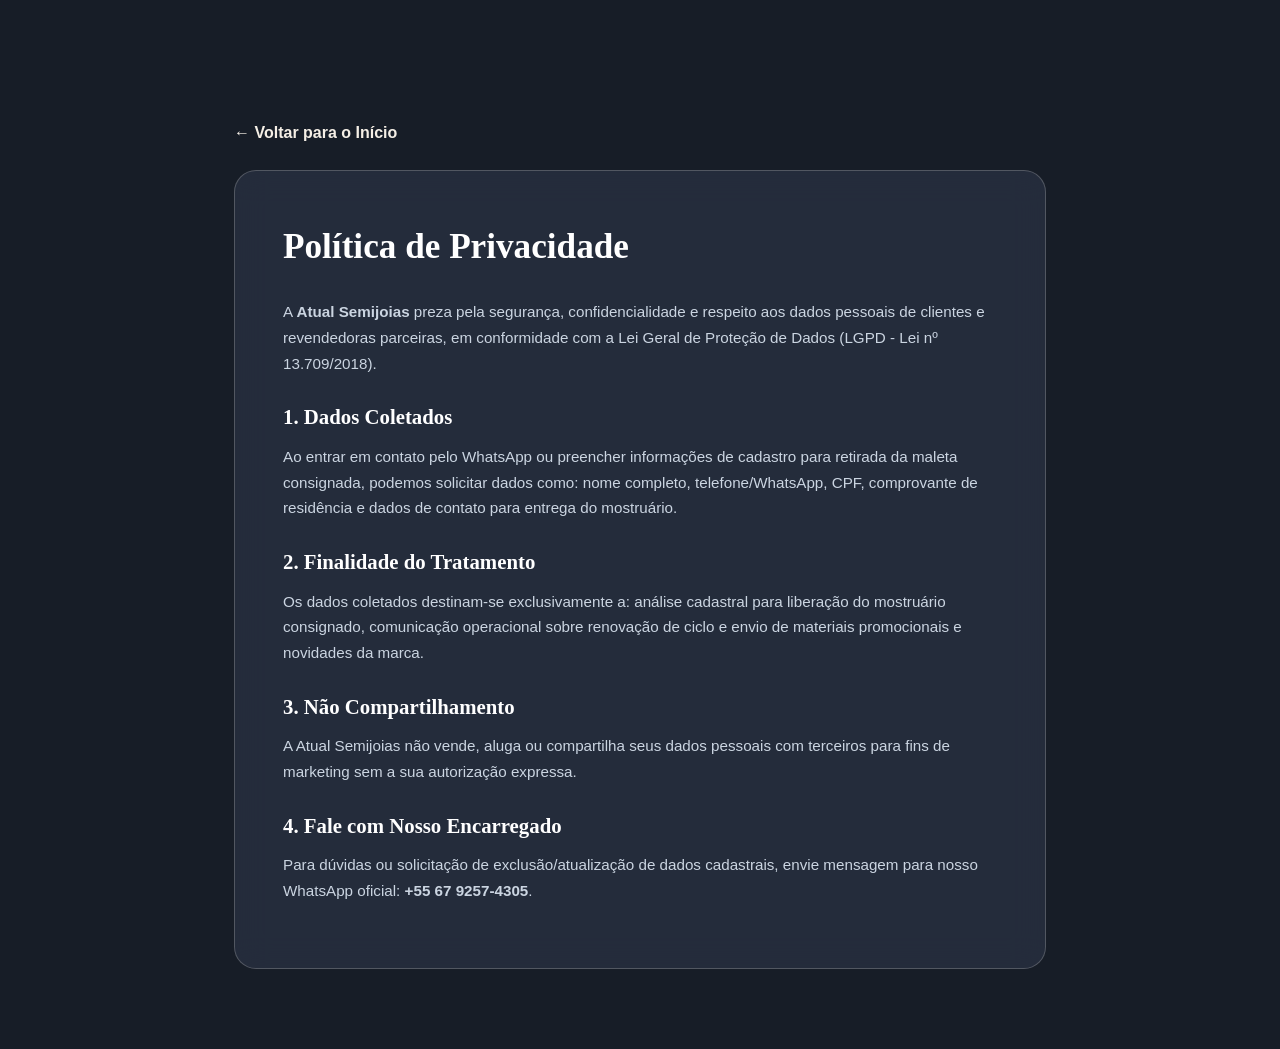
<file: privacidade.html>
<!DOCTYPE html>
<html lang="pt-BR">
<head>
  <meta charset="UTF-8">
  <meta name="viewport" content="width=device-width, initial-scale=1.0">
  <title>Política de Privacidade | Atual Semijoias</title>
  <meta name="theme-color" content="#0b0f17">
  <link rel="stylesheet" href="styles.css">
  <link rel="icon" type="image/svg+xml" href="assets/logo.svg">
  <style>
    .legal-page { max-width: 860px; margin: 120px auto 80px; padding: 0 24px; }
    .legal-card { background: var(--bg-card); border: 1px solid var(--border-gold); border-radius: var(--radius-lg); padding: 48px; backdrop-filter: blur(16px); }
    .legal-title { font-family: var(--font-serif); font-size: 2.2rem; color: #ffffff; margin-bottom: 24px; }
    .legal-body h2 { font-family: var(--font-serif); font-size: 1.3rem; color: var(--gold-light); margin: 24px 0 10px; }
    .legal-body p { color: var(--text-muted); line-height: 1.7; margin-bottom: 16px; font-size: 0.95rem; }
    .legal-back { display: inline-flex; align-items: center; gap: 8px; color: var(--gold-primary); text-decoration: none; margin-bottom: 24px; font-weight: 600; }
  </style>
</head>
<body>
  <div class="legal-page">
    <a href="index.html" class="legal-back">← Voltar para o Início</a>
    <div class="legal-card">
      <h1 class="legal-title">Política de Privacidade</h1>
      <div class="legal-body">
        <p>A <strong>Atual Semijoias</strong> preza pela segurança, confidencialidade e respeito aos dados pessoais de clientes e revendedoras parceiras, em conformidade com a Lei Geral de Proteção de Dados (LGPD - Lei nº 13.709/2018).</p>

        <h2>1. Dados Coletados</h2>
        <p>Ao entrar em contato pelo WhatsApp ou preencher informações de cadastro para retirada da maleta consignada, podemos solicitar dados como: nome completo, telefone/WhatsApp, CPF, comprovante de residência e dados de contato para entrega do mostruário.</p>

        <h2>2. Finalidade do Tratamento</h2>
        <p>Os dados coletados destinam-se exclusivamente a: análise cadastral para liberação do mostruário consignado, comunicação operacional sobre renovação de ciclo e envio de materiais promocionais e novidades da marca.</p>

        <h2>3. Não Compartilhamento</h2>
        <p>A Atual Semijoias não vende, aluga ou compartilha seus dados pessoais com terceiros para fins de marketing sem a sua autorização expressa.</p>

        <h2>4. Fale com Nosso Encarregado</h2>
        <p>Para dúvidas ou solicitação de exclusão/atualização de dados cadastrais, envie mensagem para nosso WhatsApp oficial: <strong>+55 67 9257-4305</strong>.</p>
      </div>
    </div>
  </div>
</body>
</html>
</file>
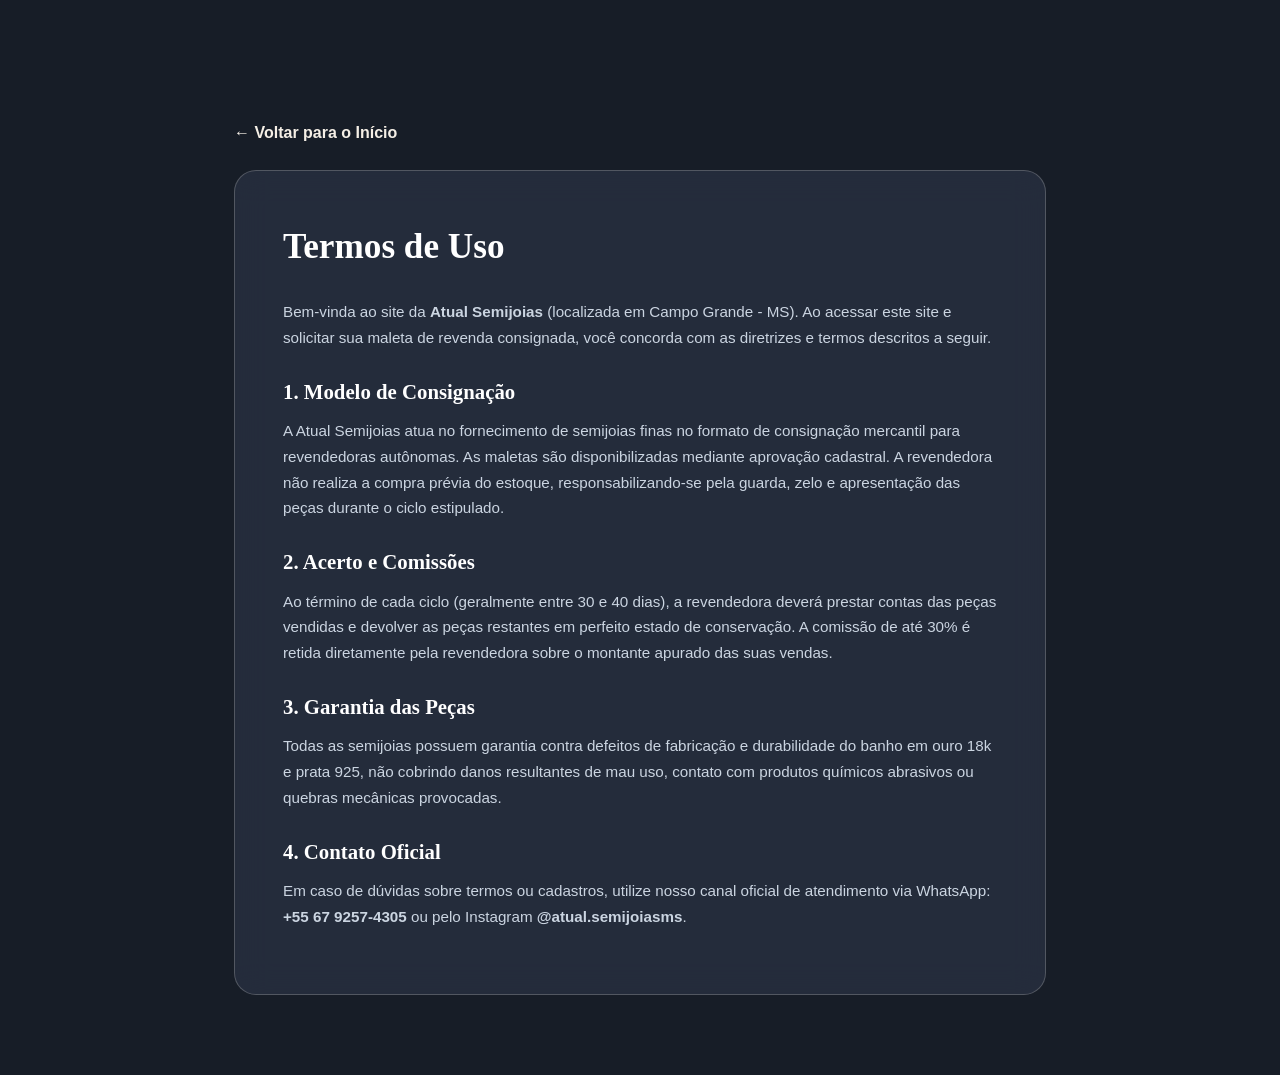
<file: termos.html>
<!DOCTYPE html>
<html lang="pt-BR">

<head>
  <meta charset="UTF-8">
  <meta name="viewport" content="width=device-width, initial-scale=1.0">
  <title>Termos de Uso | Atual Semijoias</title>
  <meta name="theme-color" content="#0b0f17">
  <link rel="stylesheet" href="styles.css">
  <link rel="icon" type="image/svg+xml" href="assets/logo.svg">
  <style>
    .legal-page {
      max-width: 860px;
      margin: 120px auto 80px;
      padding: 0 24px;
    }

    .legal-card {
      background: var(--bg-card);
      border: 1px solid var(--border-gold);
      border-radius: var(--radius-lg);
      padding: 48px;
      backdrop-filter: blur(16px);
    }

    .legal-title {
      font-family: var(--font-serif);
      font-size: 2.2rem;
      color: #ffffff;
      margin-bottom: 24px;
    }

    .legal-body h2 {
      font-family: var(--font-serif);
      font-size: 1.3rem;
      color: var(--gold-light);
      margin: 24px 0 10px;
    }

    .legal-body p {
      color: var(--text-muted);
      line-height: 1.7;
      margin-bottom: 16px;
      font-size: 0.95rem;
    }

    .legal-back {
      display: inline-flex;
      align-items: center;
      gap: 8px;
      color: var(--gold-primary);
      text-decoration: none;
      margin-bottom: 24px;
      font-weight: 600;
    }
  </style>
</head>

<body>
  <div class="legal-page">
    <a href="index.html" class="legal-back">← Voltar para o Início</a>
    <div class="legal-card">
      <h1 class="legal-title">Termos de Uso</h1>
      <div class="legal-body">
        <p>Bem-vinda ao site da <strong>Atual Semijoias</strong> (localizada em Campo Grande - MS). Ao acessar este site
          e solicitar sua maleta de revenda consignada, você concorda com as diretrizes e termos descritos a seguir.</p>

        <h2>1. Modelo de Consignação</h2>
        <p>A Atual Semijoias atua no fornecimento de semijoias finas no formato de consignação mercantil para
          revendedoras autônomas. As maletas são disponibilizadas mediante aprovação cadastral. A revendedora não
          realiza a compra prévia do estoque, responsabilizando-se pela guarda, zelo e apresentação das peças durante o
          ciclo estipulado.</p>

        <h2>2. Acerto e Comissões</h2>
        <p>Ao término de cada ciclo (geralmente entre 30 e 40 dias), a revendedora deverá prestar contas das peças
          vendidas e devolver as peças restantes em perfeito estado de conservação. A comissão de até 30% é retida
          diretamente pela revendedora sobre o montante apurado das suas vendas.</p>

        <h2>3. Garantia das Peças</h2>
        <p>Todas as semijoias possuem garantia contra defeitos de fabricação e durabilidade do banho em ouro 18k e prata
          925, não cobrindo danos resultantes de mau uso, contato com produtos químicos abrasivos ou quebras mecânicas
          provocadas.</p>

        <h2>4. Contato Oficial</h2>
        <p>Em caso de dúvidas sobre termos ou cadastros, utilize nosso canal oficial de atendimento via WhatsApp:
          <strong>+55 67 9257-4305</strong> ou pelo Instagram <strong>@atual.semijoiasms</strong>.</p>
      </div>
    </div>
  </div>
</body>

</html>
</file>
<file: styles.css>
/* ============================================================
   ATUAL SEMIJOIAS - LUXURY DESIGN SYSTEM
   Exact Palette:
   - Primary Slate Navy: #2a3344 (extracted directly from logo.jpg)
   - Deep Background: #1a202c & #212936
   - Brand Royal Gold: #f5efe6, #f5efe6, #c8bca9
   - Accent Marsala/Burgundy: #501d19 (from official campaign ribbons)
   ============================================================ */

:root {
  --navy-brand: #2a3344;
  --bg-primary: #171d27;
  --bg-secondary: #202735;
  --bg-surface: #2a3344;
  --bg-card: rgba(42, 51, 68, 0.72);
  --bg-card-hover: rgba(54, 65, 86, 0.9);

  --gold-primary: #f5efe6; /* Bege Off-White */
  --gold-light: #ffffff;
  --beige-offwhite: #f5efe6;
  --beige-light: #faf6f0;
  --gold-dark: #cfc4b2;
  --gold-glow: rgba(245, 239, 230, 0.25);

  --gold-gradient: linear-gradient(135deg, #ffffff 0%, #f5efe6 50%, #dcd1c0 100%);
  --gold-gradient-hover: linear-gradient(135deg, #ffffff 0%, #faf6f0 50%, #f0e6d6 100%);

  --marsala-brand: #501d19;
  --marsala-light: #732a24;
  --marsala-gradient: linear-gradient(135deg, #732a24 0%, #501d19 100%);

  --text-main: #f8fafc;
  --text-muted: #cbd5e1;
  --text-gold: #f5efe6;

  --border-subtle: rgba(255, 255, 255, 0.09);
  --border-gold: rgba(245, 239, 230, 0.22);
  --border-gold-hover: rgba(245, 239, 230, 0.65);

  --font-serif: 'Cinzel', 'Playfair Display', Georgia, serif;
  --font-sans: 'Montserrat', -apple-system, BlinkMacSystemFont, 'Segoe UI', Roboto, sans-serif;

  --radius-sm: 8px;
  --radius-md: 14px;
  --radius-lg: 22px;
  --radius-full: 9999px;

  --shadow-gold: 0 10px 25px -5px rgba(0, 0, 0, 0.6), 0 0 20px rgba(245, 239, 230, 0.15);
  --shadow-card: 0 20px 45px -15px rgba(0, 0, 0, 0.55);
  --transition: all 0.35s cubic-bezier(0.16, 1, 0.3, 1);
}

*, *::before, *::after {
  box-sizing: border-box;
  margin: 0;
  padding: 0;
}

html {
  scroll-behavior: smooth;
  font-size: 16px;
  overflow-x: hidden;
  max-width: 100vw;
}

body {
  font-family: var(--font-sans);
  background-color: var(--bg-primary);
  color: var(--text-main);
  line-height: 1.6;
  overflow-x: hidden;
  max-width: 100vw;
  position: relative;
  -webkit-font-smoothing: antialiased;
}

/* Ambient lighting */
.ambient-glow {
  position: absolute;
  pointer-events: none;
  border-radius: 50%;
  filter: blur(140px);
  z-index: 0;
}

.glow-top {
  top: -100px;
  right: -5%;
  width: 600px;
  height: 600px;
  background: radial-gradient(circle, rgba(245, 239, 230, 0.08) 0%, rgba(32, 39, 53, 0) 70%);
}

.glow-gold {
  top: 40%;
  left: -10%;
  width: 650px;
  height: 650px;
  background: radial-gradient(circle, rgba(42, 51, 68, 0.6) 0%, rgba(23, 29, 39, 0) 70%);
}

/* Typography Helpers */
.text-gold-gradient {
  background: linear-gradient(110deg, #f5efe6 0%, #ffffff 25%, #ffe6a3 45%, #ffffff 65%, #f5efe6 100%);
  background-size: 200% auto;
  -webkit-background-clip: text;
  -webkit-text-fill-color: transparent;
  display: inline-block;
  font-weight: 700;
  animation: shineGold 5s ease-in-out infinite;
}

@keyframes shineGold {
  0% {
    background-position: 0% center;
    filter: drop-shadow(0 0 0px rgba(245, 239, 230, 0));
  }
  50% {
    background-position: 100% center;
    filter: drop-shadow(0 0 8px rgba(245, 239, 230, 0.4));
  }
  100% {
    background-position: 200% center;
    filter: drop-shadow(0 0 0px rgba(245, 239, 230, 0));
  }
}

/* Buttons */
.btn {
  display: inline-flex;
  align-items: center;
  justify-content: center;
  gap: 10px;
  font-family: var(--font-sans);
  font-weight: 600;
  text-decoration: none;
  border-radius: var(--radius-full);
  padding: 12px 24px;
  font-size: 0.95rem;
  transition: var(--transition);
  cursor: pointer;
  border: none;
  white-space: nowrap;
}

.btn-gold {
  background: linear-gradient(135deg, #ffffff 0%, #f5efe6 50%, #dcd1c0 100%);
  color: #171d27;
  font-weight: 700;
  box-shadow: 0 8px 24px -4px rgba(0, 0, 0, 0.5), 0 0 16px rgba(245, 239, 230, 0.2);
  border: 1px solid rgba(255, 255, 255, 0.8);
}

.btn-gold:hover {
  background: linear-gradient(135deg, #ffffff 0%, #faf6f0 50%, #f0e6d6 100%);
  transform: translateY(-3px) scale(1.02);
  box-shadow: 0 12px 30px -4px rgba(0, 0, 0, 0.6), 0 0 25px rgba(245, 239, 230, 0.35);
  color: #11161f;
}

.btn-marsala {
  background: linear-gradient(135deg, #ffffff 0%, #f5efe6 50%, #dcd1c0 100%);
  color: #171d27;
  font-weight: 700;
  box-shadow: 0 8px 24px -4px rgba(0, 0, 0, 0.5), 0 0 16px rgba(245, 239, 230, 0.2);
  border: 1px solid rgba(255, 255, 255, 0.8);
}

.btn-marsala:hover {
  background: linear-gradient(135deg, #ffffff 0%, #faf6f0 50%, #f0e6d6 100%);
  transform: translateY(-3px) scale(1.02);
  box-shadow: 0 12px 30px -4px rgba(0, 0, 0, 0.6), 0 0 25px rgba(245, 239, 230, 0.35);
  color: #11161f;
}

.btn-glass {
  background: rgba(42, 51, 68, 0.6);
  backdrop-filter: blur(12px);
  color: var(--text-main);
  border: 1px solid var(--border-gold);
}

.btn-glass:hover {
  background: rgba(245, 239, 230, 0.1);
  border-color: #f5efe6;
  transform: translateY(-3px);
  color: #ffffff;
}

.btn-outline-gold {
  background: transparent;
  border: 1.5px solid var(--gold-primary);
  color: var(--gold-light);
}

.btn-outline-gold:hover {
  background: var(--gold-primary);
  color: #171d27;
  font-weight: 700;
}

.btn-lg {
  padding: 16px 32px;
  font-size: 1.05rem;
}

.btn-xl {
  padding: 20px 42px;
  font-size: 1.15rem;
}

.btn-block {
  width: 100%;
}

.btn-glow {
  position: relative;
  overflow: hidden;
}

.btn-glow::after {
  content: '';
  position: absolute;
  top: -50%;
  left: -60%;
  width: 200%;
  height: 200%;
  background: linear-gradient(60deg, transparent 40%, rgba(255,255,255,0.45) 50%, transparent 60%);
  transform: rotate(25deg);
  animation: btnShimmer 4s infinite ease-in-out;
}

@keyframes btnShimmer {
  0% { transform: translateX(-100%) rotate(25deg); }
  35%, 100% { transform: translateX(100%) rotate(25deg); }
}

/* Badge Pills */
.badge-pill {
  display: inline-flex;
  align-items: center;
  justify-content: center;
  gap: 8px;
  background: rgba(245, 239, 230, 0.10);
  border: 1px solid var(--border-gold);
  border-radius: var(--radius-full);
  padding: 6px 16px;
  font-size: 0.85rem;
  font-weight: 600;
  color: var(--gold-light);
  backdrop-filter: blur(10px);
  margin-bottom: 1.2rem;
  white-space: nowrap;
}

/* ============================================================
   NAVBAR
   ============================================================ */
.navbar {
  position: fixed;
  top: 0;
  left: 0;
  right: 0;
  z-index: 100;
  padding: 14px 24px;
  transition: var(--transition);
  background: rgba(23, 29, 39, 0.85);
  backdrop-filter: blur(16px);
  -webkit-backdrop-filter: blur(16px);
  border-bottom: 1px solid var(--border-subtle);
}

.navbar.scrolled {
  padding: 10px 24px;
  background: rgba(23, 29, 39, 0.98);
  border-bottom: 1px solid var(--border-gold);
  box-shadow: 0 10px 30px rgba(0, 0, 0, 0.5);
}

.nav-container {
  max-width: 1240px;
  margin: 0 auto;
  display: flex;
  align-items: center;
  justify-content: space-between;
}

.brand-link {
  display: flex;
  align-items: center;
  gap: 12px;
  text-decoration: none;
}

.brand-logo-img {
  width: 46px;
  height: 46px;
  border-radius: 50%;
  object-fit: cover;
  border: 2px solid var(--gold-primary);
  box-shadow: 0 0 15px rgba(245, 239, 230, 0.2);
  transition: var(--transition);
}

.brand-link:hover .brand-logo-img {
  transform: rotate(8deg) scale(1.05);
  box-shadow: 0 0 25px rgba(0, 0, 0, 0.6);
}

.brand-text {
  display: flex;
  flex-direction: column;
}

.brand-name {
  font-family: var(--font-serif);
  font-size: 1.35rem;
  font-weight: 600;
  color: #ffffff;
  letter-spacing: 1px;
  line-height: 1.1;
}

.brand-sub {
  font-size: 0.65rem;
  letter-spacing: 4px;
  font-weight: 600;
  color: #f5efe6;
}

.nav-links {
  display: flex;
  align-items: center;
  gap: 26px;
}

.nav-item {
  color: var(--text-muted);
  text-decoration: none;
  font-size: 0.92rem;
  font-weight: 500;
  transition: var(--transition);
  position: relative;
}

.nav-item:hover {
  color: var(--gold-light);
}

.nav-item::after {
  content: '';
  position: absolute;
  bottom: -4px;
  left: 0;
  width: 0;
  height: 2px;
  background: var(--gold-gradient);
  transition: var(--transition);
  border-radius: 2px;
}

.nav-item:hover::after {
  width: 100%;
}

.nav-actions {
  display: flex;
  align-items: center;
  gap: 16px;
}

.btn-nav {
  padding: 10px 20px;
  font-size: 0.88rem;
}

.menu-toggle {
  display: none;
  background: transparent;
  border: none;
  flex-direction: column;
  gap: 5px;
  cursor: pointer;
  padding: 6px;
}

.menu-toggle span {
  display: block;
  width: 24px;
  height: 2px;
  background: var(--gold-light);
  transition: var(--transition);
}

/* ============================================================
   HERO SECTION
   ============================================================ */
.hero-section {
  position: relative;
  min-height: 100vh;
  padding: 130px 24px 80px;
  display: flex;
  align-items: center;
  justify-content: center;
  z-index: 1;
}

.hero-container {
  max-width: 1240px;
  width: 100%;
  margin: 0 auto;
  display: grid;
  grid-template-columns: 1.15fr 0.85fr;
  gap: 48px;
  align-items: center;
}

.hero-title {
  font-family: var(--font-serif);
  font-size: 2.7rem;
  line-height: 1.18;
  font-weight: 700;
  color: #ffffff;
  margin-bottom: 1.4rem;
  text-shadow: 0 2px 20px rgba(0, 0, 0, 0.4);
  letter-spacing: -0.5px;
}

.hero-description {
  font-size: 1.12rem;
  color: var(--text-muted);
  line-height: 1.7;
  margin-bottom: 2.2rem;
  max-width: 620px;
}

.hero-description strong {
  color: #ffffff;
}

.hero-cta-group {
  display: flex;
  flex-wrap: wrap;
  gap: 16px;
  margin-bottom: 2.8rem;
}

.hero-trust-row {
  display: flex;
  align-items: center;
  gap: 20px;
  padding: 14px 20px;
  background: rgba(42, 51, 68, 0.45);
  border: 1px solid var(--border-gold);
  border-radius: var(--radius-md);
  max-width: 580px;
  backdrop-filter: blur(10px);
}

.trust-item {
  display: flex;
  align-items: center;
  gap: 10px;
}

.trust-icon {
  font-size: 1.4rem;
}

.trust-info {
  display: flex;
  flex-direction: column;
}

.trust-info strong {
  font-size: 0.88rem;
  color: #ffffff;
}

.trust-info span {
  font-size: 0.76rem;
  color: var(--text-muted);
}

.trust-divider {
  width: 1px;
  height: 32px;
  background: var(--border-gold);
  opacity: 0.5;
}

/* Hero Visual: Video Showcase Card */
.hero-visual {
  position: relative;
  display: flex;
  justify-content: center;
}

.showcase-card {
  width: 100%;
  max-width: 360px;
  background: var(--bg-card);
  border: 1px solid var(--border-gold);
  border-radius: var(--radius-lg);
  padding: 20px;
  box-shadow: var(--shadow-card), 0 0 45px -10px rgba(245, 239, 230, 0.12);
  backdrop-filter: blur(20px);
  -webkit-backdrop-filter: blur(20px);
  position: relative;
  overflow: visible;
  transition: transform 0.2s ease-out;
}

.showcase-badge-top {
  display: inline-flex;
  align-items: center;
  gap: 8px;
  font-size: 0.8rem;
  color: var(--gold-light);
  font-weight: 600;
  text-transform: uppercase;
  letter-spacing: 1px;
  margin-bottom: 16px;
}

.dot-online {
  width: 8px;
  height: 8px;
  border-radius: 50%;
  background: #10b981;
  box-shadow: 0 0 10px #10b981;
  animation: pulseDot 2s infinite;
}

@keyframes pulseDot {
  0%, 100% { opacity: 1; transform: scale(1); }
  50% { opacity: 0.4; transform: scale(0.85); }
}

/* Video Frame with Luxury Glow */
.hero-video-box {
  position: relative;
  width: 100%;
  aspect-ratio: 9 / 16;
  max-height: 540px;
  border-radius: 20px;
  overflow: hidden;
  border: 1.5px solid var(--border-gold);
  box-shadow: 0 15px 35px rgba(0, 0, 0, 0.65), 0 0 25px rgba(245, 239, 230, 0.08);
  background: #000000;
  margin: 0 auto 18px;
}

.hero-collection-video {
  width: 100%;
  height: 100%;
  object-fit: cover;
  display: block;
}

.video-overlay-pill {
  position: absolute;
  bottom: 12px;
  left: 12px;
  background: rgba(23, 29, 39, 0.85);
  backdrop-filter: blur(8px);
  border: 1px solid var(--border-gold);
  padding: 4px 12px;
  border-radius: var(--radius-full);
  font-size: 0.72rem;
  font-weight: 600;
  color: var(--gold-light);
  display: flex;
  align-items: center;
  gap: 6px;
}

.showcase-tag {
  font-size: 0.72rem;
  color: #f5efe6;
  letter-spacing: 2px;
  font-weight: 700;
  margin-bottom: 6px;
}

.showcase-title {
  font-family: var(--font-serif);
  font-size: 1.45rem;
  color: #ffffff;
  margin-bottom: 8px;
}

.showcase-subtitle {
  font-size: 0.88rem;
  color: var(--text-muted);
  line-height: 1.5;
  margin-bottom: 18px;
}

.showcase-stats-grid {
  display: grid;
  grid-template-columns: repeat(3, 1fr);
  gap: 8px;
  padding-top: 14px;
  border-top: 1px solid var(--border-subtle);
}

.stat-box {
  display: flex;
  flex-direction: column;
  text-align: center;
}

.stat-number {
  font-size: 1.2rem;
  font-weight: 700;
  font-family: var(--font-serif);
}

.stat-label {
  font-size: 0.7rem;
  color: var(--text-muted);
}

/* Floating Badges */
.floating-badge {
  position: absolute;
  display: flex;
  align-items: center;
  gap: 10px;
  background: rgba(32, 39, 53, 0.95);
  border: 1px solid var(--border-gold);
  border-radius: var(--radius-md);
  padding: 10px 14px;
  box-shadow: 0 10px 25px rgba(0, 0, 0, 0.6);
  backdrop-filter: blur(16px);
  z-index: 5;
}

.badge-1 {
  bottom: -18px;
  left: -20px;
}

.badge-2 {
  top: 12px;
  right: -20px;
}

.badge-icon {
  font-size: 1.4rem;
}

.badge-text {
  display: flex;
  flex-direction: column;
}

.b-title {
  font-size: 0.7rem;
  color: var(--text-muted);
  text-transform: uppercase;
}

.b-val {
  font-size: 0.88rem;
  font-weight: 700;
  color: var(--gold-light);
}

/* ============================================================
   FEATURE BANNER (CAMPAIGN CREATIVE)
   ============================================================ */
.campaign-banner-section {
  max-width: 1240px;
  margin: 0 auto;
  padding: 40px 24px 70px;
  position: relative;
  z-index: 1;
}

.campaign-grid {
  display: grid;
  grid-template-columns: 1fr 1fr;
  gap: 32px;
}

.campaign-box {
  background: var(--bg-card);
  border: 1.5px solid var(--border-gold);
  border-radius: var(--radius-lg);
  overflow: hidden;
  box-shadow: var(--shadow-card);
  transition: var(--transition);
  display: flex;
  flex-direction: column;
}

.campaign-box:hover {
  transform: translateY(-6px);
  border-color: #f5efe6;
  box-shadow: var(--shadow-gold);
}

.campaign-image-wrap {
  position: relative;
  width: 100%;
  aspect-ratio: 1 / 1;
  background: #000000;
  overflow: hidden;
}

.campaign-img {
  width: 100%;
  height: 100%;
  object-fit: cover;
  transition: transform 0.6s ease;
}

.campaign-box:hover .campaign-img {
  transform: scale(1.03);
}

.campaign-footer-cta {
  padding: 20px 24px;
  background: rgba(32, 39, 53, 0.85);
  border-top: 1px solid var(--border-subtle);
}

/* ============================================================
   SECTIONS GENERAL
   ============================================================ */
.section-container {
  max-width: 1240px;
  margin: 0 auto;
  padding: 90px 24px;
  position: relative;
  z-index: 1;
}

.section-header {
  text-align: center;
  max-width: 740px;
  margin: 0 auto 50px;
}

.section-tag {
  font-size: 0.78rem;
  font-weight: 700;
  letter-spacing: 3px;
  color: #f5efe6;
  display: block;
  margin-bottom: 12px;
}

.section-title {
  font-family: var(--font-serif);
  font-size: 2.5rem;
  color: #ffffff;
  line-height: 1.25;
  margin-bottom: 16px;
}

.section-desc {
  font-size: 1.05rem;
  color: var(--text-muted);
  line-height: 1.6;
}

/* ============================================================
   SECTION 2: CARDS GRID (VANTAGENS)
   ============================================================ */
.cards-grid {
  display: grid;
  grid-template-columns: repeat(auto-fit, minmax(340px, 1fr));
  gap: 28px;
}

.luxury-card {
  background: var(--bg-card);
  border: 1px solid var(--border-gold);
  border-radius: var(--radius-lg);
  padding: 34px 28px;
  transition: var(--transition);
  backdrop-filter: blur(14px);
  position: relative;
  overflow: hidden;
  display: flex;
  flex-direction: column;
}

.luxury-card::before {
  content: '';
  position: absolute;
  top: 0;
  left: 0;
  right: 0;
  height: 2.5px;
  background: var(--gold-gradient);
  opacity: 0;
  transition: var(--transition);
}

.luxury-card:hover {
  background: var(--bg-card-hover);
  border-color: var(--border-gold-hover);
  transform: translateY(-6px);
  box-shadow: 0 15px 35px -10px rgba(0, 0, 0, 0.7), 0 0 25px -5px rgba(245, 239, 230, 0.12);
}

.luxury-card:hover::before {
  opacity: 1;
}

.card-icon-gold {
  width: 58px;
  height: 58px;
  border-radius: var(--radius-md);
  background: rgba(245, 239, 230, 0.10);
  border: 1px solid var(--border-gold);
  display: flex;
  align-items: center;
  justify-content: center;
  color: var(--gold-light);
  margin-bottom: 22px;
  transition: var(--transition);
}

.luxury-card:hover .card-icon-gold {
  background: var(--gold-primary);
  color: #171d27;
  transform: scale(1.08);
}

.card-title {
  font-family: var(--font-serif);
  font-size: 1.35rem;
  color: #ffffff;
  margin-bottom: 12px;
}

.card-text {
  font-size: 0.95rem;
  color: var(--text-muted);
  line-height: 1.6;
  margin-bottom: 20px;
  flex-grow: 1;
}

.card-highlight-pill {
  align-self: flex-start;
  font-size: 0.75rem;
  font-weight: 600;
  letter-spacing: 0.5px;
  padding: 4px 12px;
  border-radius: var(--radius-full);
  background: rgba(245, 239, 230, 0.10);
  border: 1px solid var(--border-gold);
  color: var(--gold-light);
}

/* ============================================================
   SECTION 3: COMO FUNCIONA
   ============================================================ */
.how-it-works-section {
  background: radial-gradient(ellipse at 50% 50%, rgba(42, 51, 68, 0.45) 0%, rgba(23, 29, 39, 0) 70%);
}

.steps-flow {
  display: grid;
  grid-template-columns: repeat(4, 1fr);
  gap: 24px;
  margin-bottom: 45px;
  position: relative;
}

.step-card {
  background: var(--bg-card);
  border: 1px solid var(--border-gold);
  border-radius: var(--radius-lg);
  padding: 30px 22px;
  text-align: center;
  backdrop-filter: blur(12px);
  position: relative;
  transition: var(--transition);
}

.step-card:hover {
  transform: translateY(-5px);
  border-color: #f5efe6;
  box-shadow: 0 10px 30px rgba(0, 0, 0, 0.5);
}

.step-number-pill {
  position: absolute;
  top: -14px;
  left: 50%;
  transform: translateX(-50%);
  background: var(--gold-gradient);
  color: #171d27;
  font-weight: 700;
  font-size: 0.8rem;
  padding: 2px 14px;
  border-radius: var(--radius-full);
  box-shadow: 0 4px 10px rgba(0, 0, 0, 0.4);
}

.step-icon {
  font-size: 2.2rem;
  margin: 12px 0 16px;
}

.step-title {
  font-family: var(--font-serif);
  font-size: 1.15rem;
  color: #ffffff;
  margin-bottom: 10px;
}

.step-desc {
  font-size: 0.88rem;
  color: var(--text-muted);
  line-height: 1.5;
}

.center-cta {
  text-align: center;
  margin-top: 20px;
}

/* ============================================================
   SECTION 4: REAL JEWELRY CATALOG GALLERY
   ============================================================ */
.catalog-grid {
  display: grid;
  grid-template-columns: repeat(auto-fit, minmax(280px, 1fr));
  gap: 24px;
}

.catalog-card {
  background: var(--bg-card);
  border: 1px solid var(--border-gold);
  border-radius: var(--radius-lg);
  overflow: hidden;
  transition: var(--transition);
  display: flex;
  flex-direction: column;
}

.catalog-card:hover {
  border-color: #f5efe6;
  transform: translateY(-6px);
  box-shadow: var(--shadow-gold);
}

.cat-image-box {
  height: 280px;
  background: #000000;
  position: relative;
  overflow: hidden;
}

.cat-real-img {
  width: 100%;
  height: 100%;
  object-fit: cover;
  transition: transform 0.6s cubic-bezier(0.16, 1, 0.3, 1);
}

.catalog-card:hover .cat-real-img {
  transform: scale(1.08);
}

.cat-image-badge {
  position: absolute;
  top: 14px;
  right: 14px;
  background: rgba(23, 29, 39, 0.85);
  backdrop-filter: blur(8px);
  border: 1px solid var(--border-gold);
  padding: 4px 12px;
  border-radius: var(--radius-full);
  font-size: 0.72rem;
  font-weight: 700;
  color: var(--gold-light);
  z-index: 2;
  display: inline-flex;
  align-items: center;
  gap: 6px;
}

.cat-content {
  padding: 22px 20px;
  flex-grow: 1;
  display: flex;
  flex-direction: column;
  justify-content: space-between;
}

.cat-badge {
  font-size: 0.72rem;
  color: #f5efe6;
  font-weight: 700;
  text-transform: uppercase;
  letter-spacing: 1px;
  display: inline-block;
  margin-bottom: 6px;
}

.cat-title {
  font-family: var(--font-serif);
  font-size: 1.25rem;
  color: #ffffff;
  margin-bottom: 8px;
}

.cat-text {
  font-size: 0.88rem;
  color: var(--text-muted);
  line-height: 1.5;
}

/* ============================================================
   SECTION 5: SIMULADOR DE LUCRO
   ============================================================ */
.calculator-wrapper {
  background: linear-gradient(145deg, rgba(42, 51, 68, 0.85) 0%, rgba(23, 29, 39, 0.95) 100%);
  border: 1px solid var(--border-gold);
  border-radius: var(--radius-lg);
  padding: 48px;
  box-shadow: var(--shadow-card), 0 0 50px -15px rgba(245, 239, 230, 0.12);
  backdrop-filter: blur(20px);
}

.calc-header {
  text-align: center;
  max-width: 600px;
  margin: 0 auto 36px;
}

.calc-title {
  font-family: var(--font-serif);
  font-size: 2.2rem;
  color: #ffffff;
  margin-bottom: 10px;
}

.calc-desc {
  font-size: 0.95rem;
  color: var(--text-muted);
}

.calc-body {
  display: grid;
  grid-template-columns: 1.2fr 0.8fr;
  gap: 40px;
  align-items: center;
}

.calc-controls {
  display: flex;
  flex-direction: column;
  gap: 28px;
}

.slider-group {
  display: flex;
  flex-direction: column;
  gap: 12px;
}

.slider-label-row {
  display: flex;
  justify-content: space-between;
  align-items: center;
}

.slider-label-row label {
  font-size: 1rem;
  font-weight: 600;
  color: #ffffff;
}

.slider-value-badge {
  background: var(--gold-gradient);
  color: #171d27;
  font-weight: 700;
  font-size: 0.9rem;
  padding: 4px 14px;
  border-radius: var(--radius-full);
}

.custom-slider {
  -webkit-appearance: none;
  width: 100%;
  height: 8px;
  border-radius: 4px;
  background: rgba(255, 255, 255, 0.12);
  outline: none;
  transition: var(--transition);
}

.custom-slider::-webkit-slider-thumb {
  -webkit-appearance: none;
  width: 26px;
  height: 26px;
  border-radius: 50%;
  background: var(--gold-gradient);
  cursor: pointer;
  box-shadow: 0 0 12px rgba(245, 239, 230, 0.6);
  border: 2px solid #ffffff;
  transition: var(--transition);
}

.custom-slider::-webkit-slider-thumb:hover {
  transform: scale(1.18);
}

.slider-marks {
  display: flex;
  justify-content: space-between;
  font-size: 0.78rem;
  color: var(--text-muted);
}

.ticket-info {
  display: grid;
  grid-template-columns: 1fr 1fr;
  gap: 16px;
  padding: 16px 20px;
  background: rgba(255, 255, 255, 0.04);
  border: 1px solid var(--border-subtle);
  border-radius: var(--radius-md);
}

.ticket-item {
  display: flex;
  flex-direction: column;
}

.t-label {
  font-size: 0.78rem;
  color: var(--text-muted);
}

.t-value {
  font-size: 1.15rem;
  font-weight: 700;
  color: #ffffff;
}

.calc-result-box {
  background: rgba(245, 239, 230, 0.06);
  border: 1.5px solid var(--border-gold);
  border-radius: var(--radius-lg);
  padding: 34px 28px;
  text-align: center;
  display: flex;
  flex-direction: column;
  align-items: center;
  justify-content: center;
  box-shadow: 0 10px 30px -10px rgba(0, 0, 0, 0.6);
}

.res-tag {
  font-size: 0.76rem;
  font-weight: 700;
  letter-spacing: 2px;
  color: var(--gold-light);
  margin-bottom: 8px;
}

.res-price-row {
  display: flex;
  align-items: baseline;
  justify-content: center;
  gap: 6px;
  margin-bottom: 8px;
}

.res-currency {
  font-size: 1.4rem;
  color: var(--gold-light);
  font-weight: 600;
}

.res-amount {
  font-family: var(--font-serif);
  font-size: 3rem;
  font-weight: 700;
  color: #ffffff;
  line-height: 1;
}

.res-period {
  font-size: 1rem;
  color: var(--text-muted);
}

.res-subtext {
  font-size: 0.85rem;
  color: var(--text-muted);
  margin-bottom: 22px;
}

/* ============================================================
   SECTION 6: DEPOIMENTOS
   ============================================================ */
.testimonials-grid {
  display: grid;
  grid-template-columns: repeat(auto-fit, minmax(320px, 1fr));
  gap: 28px;
  margin-bottom: 40px;
}

.testimonial-card {
  background: var(--bg-card);
  border: 1px solid var(--border-gold);
  border-radius: var(--radius-lg);
  padding: 30px 24px;
  backdrop-filter: blur(14px);
  display: flex;
  flex-direction: column;
  justify-content: space-between;
}

.t-top-row {
  display: flex;
  align-items: center;
  gap: 14px;
  margin-bottom: 16px;
}

.t-author-avatar {
  width: 46px;
  height: 46px;
  border-radius: 50%;
  background: var(--gold-gradient);
  color: #171d27;
  font-weight: 700;
  display: flex;
  align-items: center;
  justify-content: center;
  font-size: 1rem;
}

.t-author-info {
  flex-grow: 1;
}

.t-author-name {
  font-size: 0.98rem;
  color: #ffffff;
  display: block;
}

.t-author-city {
  font-size: 0.78rem;
  color: var(--text-muted);
}

.t-stars {
  color: #f5efe6;
  font-size: 0.9rem;
  letter-spacing: 2px;
}

.t-quote {
  font-size: 0.92rem;
  color: var(--text-muted);
  line-height: 1.6;
  margin-bottom: 18px;
  font-style: italic;
}

.t-footer-badge {
  font-size: 0.78rem;
  color: var(--gold-light);
  font-weight: 600;
  padding-top: 12px;
  border-top: 1px solid var(--border-subtle);
}

/* Instagram Banner */
.instagram-banner {
  background: linear-gradient(135deg, rgba(42, 51, 68, 0.8) 0%, rgba(23, 29, 39, 0.95) 100%);
  border: 1px solid var(--border-gold);
  border-radius: var(--radius-lg);
  padding: 24px 32px;
  display: flex;
  align-items: center;
  justify-content: space-between;
  gap: 20px;
  backdrop-filter: blur(16px);
}

.insta-left {
  display: flex;
  align-items: center;
  gap: 18px;
}

.insta-icon {
  width: 52px;
  height: 52px;
  border-radius: 14px;
  background: radial-gradient(circle at 30% 107%, #fdf497 0%, #fdf497 5%, #fd5949 45%, #d6249f 60%, #285AEB 90%);
  display: flex;
  align-items: center;
  justify-content: center;
  color: #ffffff;
}

.insta-handle {
  font-size: 1.15rem;
  color: #ffffff;
  font-weight: 700;
}

.insta-sub {
  font-size: 0.88rem;
  color: var(--text-muted);
}

/* ============================================================
   SECTION 7: FAQ ACCORDION
   ============================================================ */
.faq-accordion {
  max-width: 800px;
  margin: 0 auto;
  display: flex;
  flex-direction: column;
  gap: 16px;
}

.faq-item {
  background: var(--bg-card);
  border: 1px solid var(--border-gold);
  border-radius: var(--radius-md);
  overflow: hidden;
  transition: var(--transition);
}

.faq-item.active {
  border-color: #f5efe6;
  background: var(--bg-card-hover);
}

.faq-trigger {
  width: 100%;
  padding: 22px 26px;
  background: transparent;
  border: none;
  display: flex;
  align-items: center;
  justify-content: space-between;
  gap: 16px;
  text-align: left;
  font-family: var(--font-sans);
  font-size: 1.05rem;
  font-weight: 600;
  color: #ffffff;
  cursor: pointer;
  transition: var(--transition);
}

.faq-trigger:hover {
  color: var(--gold-light);
}

.faq-plus {
  font-size: 1.5rem;
  color: #f5efe6;
  transition: var(--transition);
  line-height: 1;
}

.faq-item.active .faq-plus {
  transform: rotate(45deg);
  color: #ffffff;
}

.faq-content {
  max-height: 0;
  overflow: hidden;
  transition: max-height 0.35s cubic-bezier(0.16, 1, 0.3, 1);
}

.faq-content p {
  padding: 0 26px 22px;
  font-size: 0.95rem;
  color: var(--text-muted);
  line-height: 1.6;
}

/* ============================================================
   SECTION 8: FINAL CTA
   ============================================================ */
.final-cta-section {
  max-width: 1240px;
  margin: 0 auto;
  padding: 60px 24px 100px;
  position: relative;
  z-index: 1;
}

.final-cta-card {
  background: radial-gradient(circle at center, rgba(42, 51, 68, 0.9) 0%, rgba(23, 29, 39, 0.98) 100%);
  border: 1.5px solid var(--border-gold);
  border-radius: var(--radius-lg);
  padding: 70px 40px;
  text-align: center;
  position: relative;
  overflow: hidden;
  box-shadow: var(--shadow-card), 0 0 60px -10px rgba(245, 239, 230, 0.2);
}

.final-glow {
  position: absolute;
  top: -50%;
  left: 50%;
  transform: translateX(-50%);
  width: 550px;
  height: 550px;
  background: radial-gradient(circle, rgba(245, 239, 230, 0.1) 0%, transparent 70%);
  pointer-events: none;
}

.final-title {
  font-family: var(--font-serif);
  font-size: 2.8rem;
  color: #ffffff;
  line-height: 1.2;
  margin-bottom: 18px;
  max-width: 800px;
  margin-left: auto;
  margin-right: auto;
}

.final-desc {
  font-size: 1.1rem;
  color: var(--text-muted);
  max-width: 640px;
  margin: 0 auto 36px;
  line-height: 1.6;
}

.final-trust {
  margin-top: 28px;
  font-size: 0.85rem;
  color: var(--text-muted);
  display: flex;
  justify-content: center;
  gap: 12px;
  flex-wrap: wrap;
}

/* ============================================================
   FOOTER
   ============================================================ */
.footer {
  background: #11161f;
  border-top: 1px solid var(--border-gold);
  padding: 80px 24px 30px;
  position: relative;
  z-index: 1;
}

.footer-container {
  max-width: 1240px;
  margin: 0 auto 60px;
  display: grid;
  grid-template-columns: 1.5fr 1fr 1fr 1.2fr;
  gap: 48px;
}

.footer-brand {
  display: flex;
  align-items: center;
  gap: 12px;
  margin-bottom: 16px;
}

.footer-brand-logo-img {
  width: 44px;
  height: 44px;
  border-radius: 50%;
  object-fit: cover;
  border: 1.5px solid var(--gold-primary);
}

.f-brand-name {
  font-family: var(--font-serif);
  font-size: 1.4rem;
  color: #ffffff;
  display: block;
}

.f-brand-sub {
  font-size: 0.65rem;
  letter-spacing: 4px;
  color: #f5efe6;
  font-weight: 600;
}

.footer-bio {
  font-size: 0.88rem;
  color: var(--text-muted);
  line-height: 1.6;
  margin-bottom: 20px;
}

.footer-socials {
  display: flex;
  gap: 12px;
}

.social-btn {
  width: 40px;
  height: 40px;
  border-radius: 50%;
  background: rgba(255, 255, 255, 0.05);
  border: 1px solid var(--border-subtle);
  display: flex;
  align-items: center;
  justify-content: center;
  color: var(--text-muted);
  text-decoration: none;
  transition: var(--transition);
}

.social-btn:hover {
  background: var(--gold-primary);
  color: #171d27;
  transform: translateY(-3px);
}

.f-title {
  font-family: var(--font-serif);
  font-size: 1.05rem;
  color: #ffffff;
  margin-bottom: 18px;
}

.f-list {
  list-style: none;
  display: flex;
  flex-direction: column;
  gap: 10px;
}

.f-list a {
  color: var(--text-muted);
  text-decoration: none;
  font-size: 0.9rem;
  transition: var(--transition);
}

.f-list a:hover {
  color: var(--gold-light);
  padding-left: 4px;
}

.f-contact-item {
  font-size: 0.88rem;
  color: var(--text-muted);
  margin-bottom: 10px;
  line-height: 1.5;
}

.f-contact-item strong {
  color: #ffffff;
}

.footer-bottom {
  max-width: 1240px;
  margin: 0 auto;
  padding-top: 24px;
  border-top: 1px solid var(--border-subtle);
}

.footer-bottom-container {
  display: flex;
  justify-content: space-between;
  align-items: center;
  flex-wrap: wrap;
  gap: 16px;
  font-size: 0.82rem;
  color: var(--text-muted);
}

/* ============================================================
   FLOATING WHATSAPP
   ============================================================ */
.floating-whatsapp {
  position: fixed;
  bottom: 28px;
  right: 28px;
  z-index: 99;
}

.whatsapp-float-btn {
  width: 62px;
  height: 62px;
  border-radius: 50%;
  background: #25D366;
  color: #ffffff;
  display: flex;
  align-items: center;
  justify-content: center;
  box-shadow: 0 10px 30px rgba(37, 211, 102, 0.45);
  text-decoration: none;
  position: relative;
  transition: var(--transition);
}

.whatsapp-float-btn:hover {
  transform: scale(1.1) translateY(-3px);
  box-shadow: 0 15px 40px rgba(37, 211, 102, 0.65);
}

.float-pulse {
  position: absolute;
  width: 100%;
  height: 100%;
  border-radius: 50%;
  background: rgba(37, 211, 102, 0.5);
  animation: pulseFloat 2s infinite;
  z-index: -1;
}

@keyframes pulseFloat {
  0% { transform: scale(1); opacity: 0.8; }
  100% { transform: scale(1.6); opacity: 0; }
}

/* ============================================================
   RESPONSIVE DESIGN (MOBILE & TABLET)
   ============================================================ */
@media (max-width: 1024px) {
  .hero-container {
    grid-template-columns: 1fr;
    text-align: center;
    gap: 45px;
  }

  .hero-title {
    font-size: 2.8rem;
  }

  .hero-description {
    margin-left: auto;
    margin-right: auto;
  }

  .hero-cta-group {
    justify-content: center;
  }

  .hero-trust-row {
    margin-left: auto;
    margin-right: auto;
  }

  .campaign-grid {
    grid-template-columns: 1fr;
  }

  .campaign-card {
    height: 320px;
  }

  .steps-flow {
    grid-template-columns: repeat(2, 1fr);
    gap: 24px;
    margin-bottom: 45px;
    position: relative;
  }

  .calc-body {
    grid-template-columns: 1fr;
    gap: 30px;
  }

  .footer-container {
    grid-template-columns: 1fr 1fr;
    gap: 36px;
  }
}

@media (max-width: 768px) {
  .nav-links {
    position: fixed;
    top: 72px;
    left: 0;
    right: 0;
    background: rgba(23, 29, 39, 0.98);
    backdrop-filter: blur(20px);
    flex-direction: column;
    padding: 30px 24px;
    gap: 20px;
    border-bottom: 1px solid var(--border-gold);
    transform: translateY(-150%);
    transition: var(--transition);
    pointer-events: none;
    opacity: 0;
  }

  .nav-links.active {
    transform: translateY(0);
    pointer-events: auto;
    opacity: 1;
  }

  .btn-nav {
    display: none;
  }

  .menu-toggle {
    display: flex;
  }

  .hero-section {
    padding: 100px 16px 45px;
    min-height: auto;
  }

  .badge-pill {
    max-width: 96%;
    white-space: nowrap;
    text-align: center;
    font-size: 0.74rem;
    padding: 6px 12px;
    line-height: 1.2;
    letter-spacing: 0.2px;
  }

  .hero-title {
    font-size: 1.4rem;
    line-height: 1.22;
    word-break: break-word;
    margin-bottom: 1.1rem;
  }

  .hero-description {
    font-size: 0.95rem;
    line-height: 1.6;
    margin-bottom: 1.8rem;
    padding: 0 4px;
  }

  .hero-cta-group {
    flex-direction: column;
    width: 100%;
    gap: 12px;
    margin-bottom: 2rem;
  }

  .hero-cta-group .btn {
    width: 100%;
    white-space: normal;
    text-align: center;
    padding: 14px 20px;
    font-size: 0.95rem;
  }

  .hero-trust-row {
    flex-direction: column;
    gap: 12px;
    text-align: center;
    width: 100%;
    padding: 14px 16px;
  }

  .trust-item {
    justify-content: center;
  }

  .trust-divider {
    display: none;
  }

  .showcase-card {
    max-width: 100%;
    width: 100%;
    margin: 0 auto;
    padding: 16px;
  }

  .hero-video-box {
    aspect-ratio: 9 / 16;
    max-height: 440px;
  }

  .showcase-stats-grid {
    gap: 6px;
  }

  .stat-number {
    font-size: 1.05rem;
  }

  .stat-label {
    font-size: 0.65rem;
  }

  .section-container {
    padding: 60px 16px;
  }

  .section-title {
    font-size: 1.75rem;
    line-height: 1.3;
  }

  .section-desc {
    font-size: 0.92rem;
  }

  .campaign-banner-section {
    padding: 20px 16px 50px;
  }

  .campaign-box {
    margin-bottom: 16px;
  }

  .steps-flow {
    display: grid;
    grid-template-columns: 1fr;
    gap: 20px;
    max-width: 380px;
    margin: 0 auto 35px;
    width: 100%;
  }

  .step-card {
    padding: 24px 18px;
    text-align: center;
    display: flex;
    flex-direction: column;
    align-items: center;
  }

  .step-icon {
    margin: 8px 0 12px;
    color: var(--gold-light);
  }

  .cards-grid {
    grid-template-columns: 1fr;
    gap: 18px;
  }

  .luxury-card {
    padding: 24px 20px;
  }

  .final-cta-section {
    padding: 36px 16px 60px;
  }

  .final-cta-card {
    padding: 32px 16px;
  }

  .final-title {
    font-size: 1.65rem;
    line-height: 1.25;
  }

  .final-desc {
    font-size: 0.92rem;
    margin-bottom: 22px;
  }

  .final-trust {
    gap: 8px;
    font-size: 0.8rem;
  }

  .final-cta-card .btn {
    width: 100%;
    white-space: normal;
  }

  .footer {
    padding: 28px 16px 18px;
  }

  .footer-container {
    grid-template-columns: 1fr 1fr;
    gap: 20px 14px;
    margin-bottom: 20px;
    text-align: left;
  }

  .footer-brand-col {
    grid-column: 1 / -1;
    display: flex;
    align-items: center;
    justify-content: space-between;
    flex-wrap: wrap;
    gap: 12px;
    border-bottom: 1px solid var(--border-subtle);
    padding-bottom: 14px;
    margin-bottom: 4px;
  }

  .footer-brand {
    margin-bottom: 0;
  }

  .footer-bio {
    display: none;
  }

  .footer-socials {
    margin-top: 0;
    gap: 10px;
  }

  .social-btn {
    width: 36px;
    height: 36px;
  }

  .f-title {
    font-size: 0.85rem;
    margin-bottom: 8px;
    letter-spacing: 1px;
    text-transform: uppercase;
    color: var(--gold-light);
  }

  .f-list {
    gap: 6px;
  }

  .f-list a {
    font-size: 0.82rem;
  }

  .footer-contact-col {
    grid-column: 1 / -1;
    background: rgba(255, 255, 255, 0.03);
    border: 1px solid var(--border-subtle);
    border-radius: 12px;
    padding: 12px 14px;
    margin-top: 6px;
  }

  .footer-contact-col .f-title {
    margin-bottom: 6px;
    font-size: 0.82rem;
  }

  .f-contact-item {
    font-size: 0.80rem;
    margin-bottom: 3px;
    line-height: 1.4;
  }

  .footer-bottom {
    padding-top: 14px;
  }

  .footer-bottom-container {
    flex-direction: column;
    text-align: center;
    gap: 4px;
    font-size: 0.74rem;
  }

  .floating-whatsapp {
    bottom: 20px;
    right: 20px;
  }

  .whatsapp-float-btn {
    width: 52px;
    height: 52px;
  }

  .whatsapp-float-btn svg {
    width: 28px;
    height: 28px;
  }

  .badge-1, .badge-2 {
    display: none;
  }
}

@media (max-width: 420px) {
  .badge-pill {
    font-size: 0.69rem;
    padding: 5px 10px;
    white-space: nowrap;
  }

  .hero-title {
    font-size: 1.25rem;
  }

  .hero-section {
    padding-top: 90px;
  }

  .btn {
    font-size: 0.88rem;
    padding: 12px 16px;
  }

  .res-amount {
    font-size: 1.85rem;
  }

  .section-title {
    font-size: 1.55rem;
  }
}

/* ============================================================
   CATALOG CAROUSEL & MODAL LIGHTBOX
   ============================================================ */
.carousel-nav-bar {
  display: flex;
  align-items: center;
  justify-content: space-between;
  margin-bottom: 24px;
  padding: 0 4px;
}

.carousel-counter {
  font-size: 0.92rem;
  font-weight: 600;
  color: #f5efe6;
  letter-spacing: 0.5px;
}

.carousel-arrow-buttons {
  display: flex;
  gap: 12px;
}

.carousel-arrow-btn {
  width: 44px;
  height: 44px;
  border-radius: 50%;
  background: rgba(42, 51, 68, 0.8);
  border: 1.5px solid var(--border-gold);
  color: #f5efe6;
  display: flex;
  align-items: center;
  justify-content: center;
  cursor: pointer;
  transition: var(--transition);
  box-shadow: 0 4px 15px rgba(0, 0, 0, 0.4);
}

.carousel-arrow-btn:hover {
  background: #f5efe6;
  color: #171d27;
  transform: scale(1.08);
  border-color: #ffffff;
}

.catalog-carousel-container {
  overflow-x: auto;
  scroll-behavior: smooth;
  scroll-snap-type: x mandatory;
  -webkit-overflow-scrolling: touch;
  scrollbar-width: none;
  -ms-overflow-style: none;
  padding: 8px 4px 20px;
}

.catalog-carousel-container::-webkit-scrollbar {
  display: none;
}

.catalog-carousel-track {
  display: flex;
  gap: 24px;
}

.catalog-slide {
  flex: 0 0 calc((100% - 48px) / 3);
  min-width: 280px;
  cursor: pointer;
  scroll-snap-align: start;
}

.cat-zoom-hint {
  position: absolute;
  bottom: 12px;
  left: 50%;
  transform: translateX(-50%) translateY(10px);
  background: rgba(23, 29, 39, 0.88);
  backdrop-filter: blur(8px);
  border: 1px solid var(--border-gold);
  padding: 5px 14px;
  border-radius: var(--radius-full);
  font-size: 0.72rem;
  font-weight: 600;
  color: #f5efe6;
  opacity: 0;
  transition: var(--transition);
  white-space: nowrap;
  display: inline-flex;
  align-items: center;
  gap: 6px;
}

.catalog-card:hover .cat-zoom-hint {
  opacity: 1;
  transform: translateX(-50%) translateY(0);
}

/* Modal Lightbox */
.jewelry-modal-backdrop {
  position: fixed;
  top: 0;
  left: 0;
  right: 0;
  bottom: 0;
  background: rgba(10, 14, 22, 0.92);
  backdrop-filter: blur(18px);
  -webkit-backdrop-filter: blur(18px);
  z-index: 10000;
  display: flex;
  align-items: center;
  justify-content: center;
  padding: 20px;
  overflow-y: auto;
  -webkit-overflow-scrolling: touch;
  opacity: 0;
  pointer-events: none;
  transition: opacity 0.3s ease;
}

.jewelry-modal-backdrop.active {
  opacity: 1;
  pointer-events: auto;
}

.jewelry-modal-card {
  background: #1c222e;
  border: 1.5px solid var(--border-gold);
  border-radius: var(--radius-lg);
  max-width: 840px;
  width: 100%;
  max-height: 90vh;
  max-height: 90dvh;
  display: flex;
  flex-direction: column;
  overflow: hidden;
  position: relative;
  box-shadow: 0 25px 60px rgba(0, 0, 0, 0.85), 0 0 35px rgba(245, 239, 230, 0.15);
  transform: scale(0.94);
  transition: transform 0.3s cubic-bezier(0.16, 1, 0.3, 1);
  margin: auto;
}

.jewelry-modal-backdrop.active .jewelry-modal-card {
  transform: scale(1);
}

.modal-close-btn {
  position: absolute;
  top: 14px;
  right: 14px;
  width: 36px;
  height: 36px;
  border-radius: 50%;
  background: rgba(14, 19, 27, 0.85);
  border: 1px solid var(--border-gold);
  color: #ffffff;
  font-size: 1.5rem;
  display: flex;
  align-items: center;
  justify-content: center;
  cursor: pointer;
  z-index: 30;
  transition: var(--transition);
  line-height: 1;
  backdrop-filter: blur(8px);
  -webkit-backdrop-filter: blur(8px);
}

.modal-close-btn:hover {
  background: #f5efe6;
  color: #171d27;
  transform: rotate(90deg);
}

.modal-body {
  display: grid;
  grid-template-columns: 1.15fr 0.85fr;
  height: 100%;
  overflow: hidden;
}

.modal-image-wrapper {
  position: relative;
  background: #090d14;
  min-height: 400px;
  display: flex;
  align-items: center;
  justify-content: center;
  overflow: hidden;
}

.modal-main-img {
  width: 100%;
  height: 100%;
  max-height: 520px;
  object-fit: cover;
  display: block;
}

.modal-arrow-btn {
  position: absolute;
  top: 50%;
  transform: translateY(-50%);
  width: 42px;
  height: 42px;
  border-radius: 50%;
  background: rgba(14, 19, 27, 0.85);
  border: 1px solid var(--border-gold);
  color: #ffffff;
  font-size: 1.8rem;
  display: flex;
  align-items: center;
  justify-content: center;
  cursor: pointer;
  transition: var(--transition);
  line-height: 1;
  backdrop-filter: blur(8px);
  z-index: 15;
}

.modal-prev {
  left: 12px;
}

.modal-next {
  right: 12px;
}

.modal-arrow-btn:hover {
  background: #f5efe6;
  color: #171d27;
  transform: translateY(-50%) scale(1.08);
}

.modal-info-panel {
  padding: 36px 30px;
  display: flex;
  flex-direction: column;
  justify-content: space-between;
  background: #1c222e;
  overflow-y: auto;
}

.modal-header-row {
  display: flex;
  align-items: center;
  justify-content: space-between;
  margin-bottom: 16px;
}

.modal-step-counter {
  font-size: 0.82rem;
  color: var(--text-muted);
  font-weight: 600;
  letter-spacing: 1px;
  text-transform: uppercase;
}

.modal-badge {
  font-size: 0.74rem;
  font-weight: 700;
  color: #171d27;
  background: #f5efe6;
  padding: 3px 12px;
  border-radius: var(--radius-full);
}

.modal-title {
  font-family: var(--font-serif);
  font-size: 1.55rem;
  color: #ffffff;
  margin-bottom: 12px;
  line-height: 1.25;
}

.modal-desc {
  font-size: 0.95rem;
  color: var(--text-muted);
  line-height: 1.6;
  margin-bottom: 24px;
}

.modal-footer-cta {
  margin-top: auto;
}

@media (max-width: 1024px) {
  .catalog-slide {
    flex: 0 0 calc((100% - 24px) / 2);
  }
}

@media (max-width: 768px) {
  .catalog-slide {
    flex: 0 0 88%;
    min-width: 0;
    max-width: 88%;
  }

  .catalog-carousel-container {
    padding-left: 16px;
    padding-right: 16px;
  }

  .jewelry-modal-backdrop {
    padding: 12px;
  }

  .jewelry-modal-card {
    max-height: 86vh;
    max-height: 86dvh;
    border-radius: 16px;
  }

  .modal-body {
    display: flex;
    flex-direction: column;
    overflow-y: auto;
    height: 100%;
    -webkit-overflow-scrolling: touch;
  }

  .modal-image-wrapper {
    min-height: auto;
    height: 230px;
    max-height: 33vh;
    flex-shrink: 0;
  }

  .modal-main-img {
    width: 100%;
    height: 100%;
    object-fit: cover;
  }

  .modal-close-btn {
    top: 10px;
    right: 10px;
    width: 34px;
    height: 34px;
    font-size: 1.35rem;
  }

  .modal-arrow-btn {
    width: 36px;
    height: 36px;
    font-size: 1.4rem;
  }

  .modal-info-panel {
    padding: 16px 16px 18px;
    gap: 8px;
    flex: 1 1 auto;
    overflow-y: visible;
  }

  .modal-header-row {
    margin-bottom: 6px;
  }

  .modal-step-counter {
    font-size: 0.75rem;
  }

  .modal-badge {
    font-size: 0.70rem;
    padding: 3px 10px;
  }

  .modal-title {
    font-size: 1.25rem;
    margin-bottom: 6px;
    line-height: 1.25;
  }

  .modal-desc {
    font-size: 0.85rem;
    line-height: 1.45;
    margin-bottom: 12px;
  }

  .modal-footer-cta {
    margin-top: auto;
  }

  .modal-footer-cta .btn {
    padding: 12px 14px;
    font-size: 0.88rem;
    width: 100%;
  }
}
</file>
